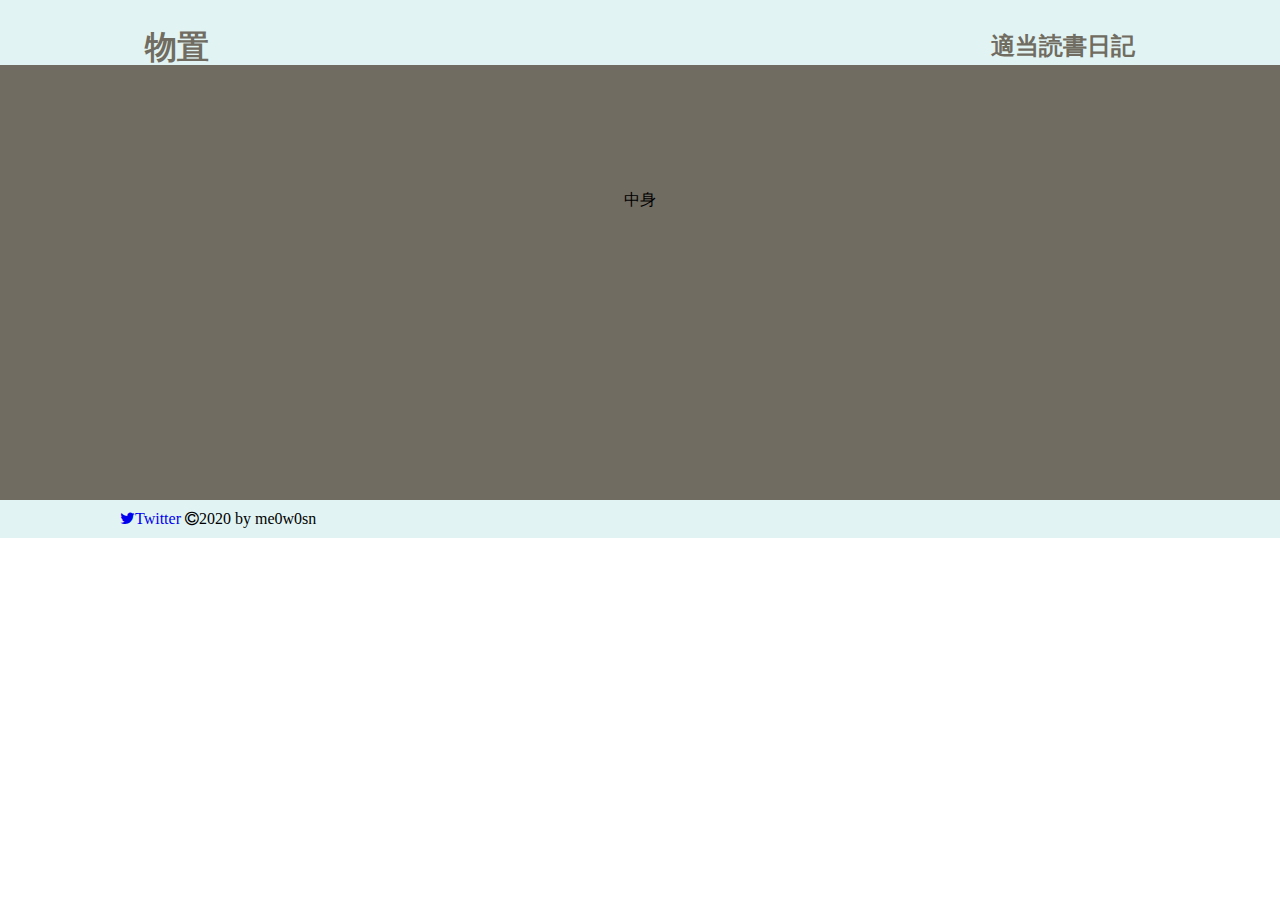
<file: index.html>
<!DOCTYPE html>
<html>
<head>
  <meta charset="utf-8">
  <meta name="viewport" content="width=device-width, initial-scale=1.0">
  <title>物置</title>
  <link href="https://maxcdn.bootstrapcdn.com/font-awesome/4.7.0/css/font-awesome.min.css" rel="stylesheet" integrity="sha384-wvfXpqpZZVQGK6TAh5PVlGOfQNHSoD2xbE+QkPxCAFlNEevoEH3Sl0sibVcOQVnN" crossorigin="anonymous">
  <link rel="stylesheet" type="text/css" href="stylesheet.css">
</head>
<body>
  <header>
    <div class="container">
      <div class="header-left">
        <h1 href="https://shimabiehon.github.io/meobird/index.html">物置</h1>
      </div>
      
      <div class="header-right">
        <h2 href="https://shimabiehon.github.io/meobird/bookdiary-index.html">適当読書日記</h2>
        <span class="fa fa-bars menu-icon"></span>
      </div>
    </div>
  </header>
  <div class="main-wrapper">
    <div class="container">
      <div class="aaa">中身</div>
    </div>

  </div>
  <footer>
    <div class="container">
        <div class="btn-wrapper">
          <a href="https://twitter.com/me0w0sn" class="btn twitter"><span class="fa fa-twitter"></span>Twitter</a>
          <a class="btn copyright"><span class="fa fa-copyright"></span>2020 by me0w0sn</a>
        </div>
    </div>
  </footer>
</body>
</html>
</file>
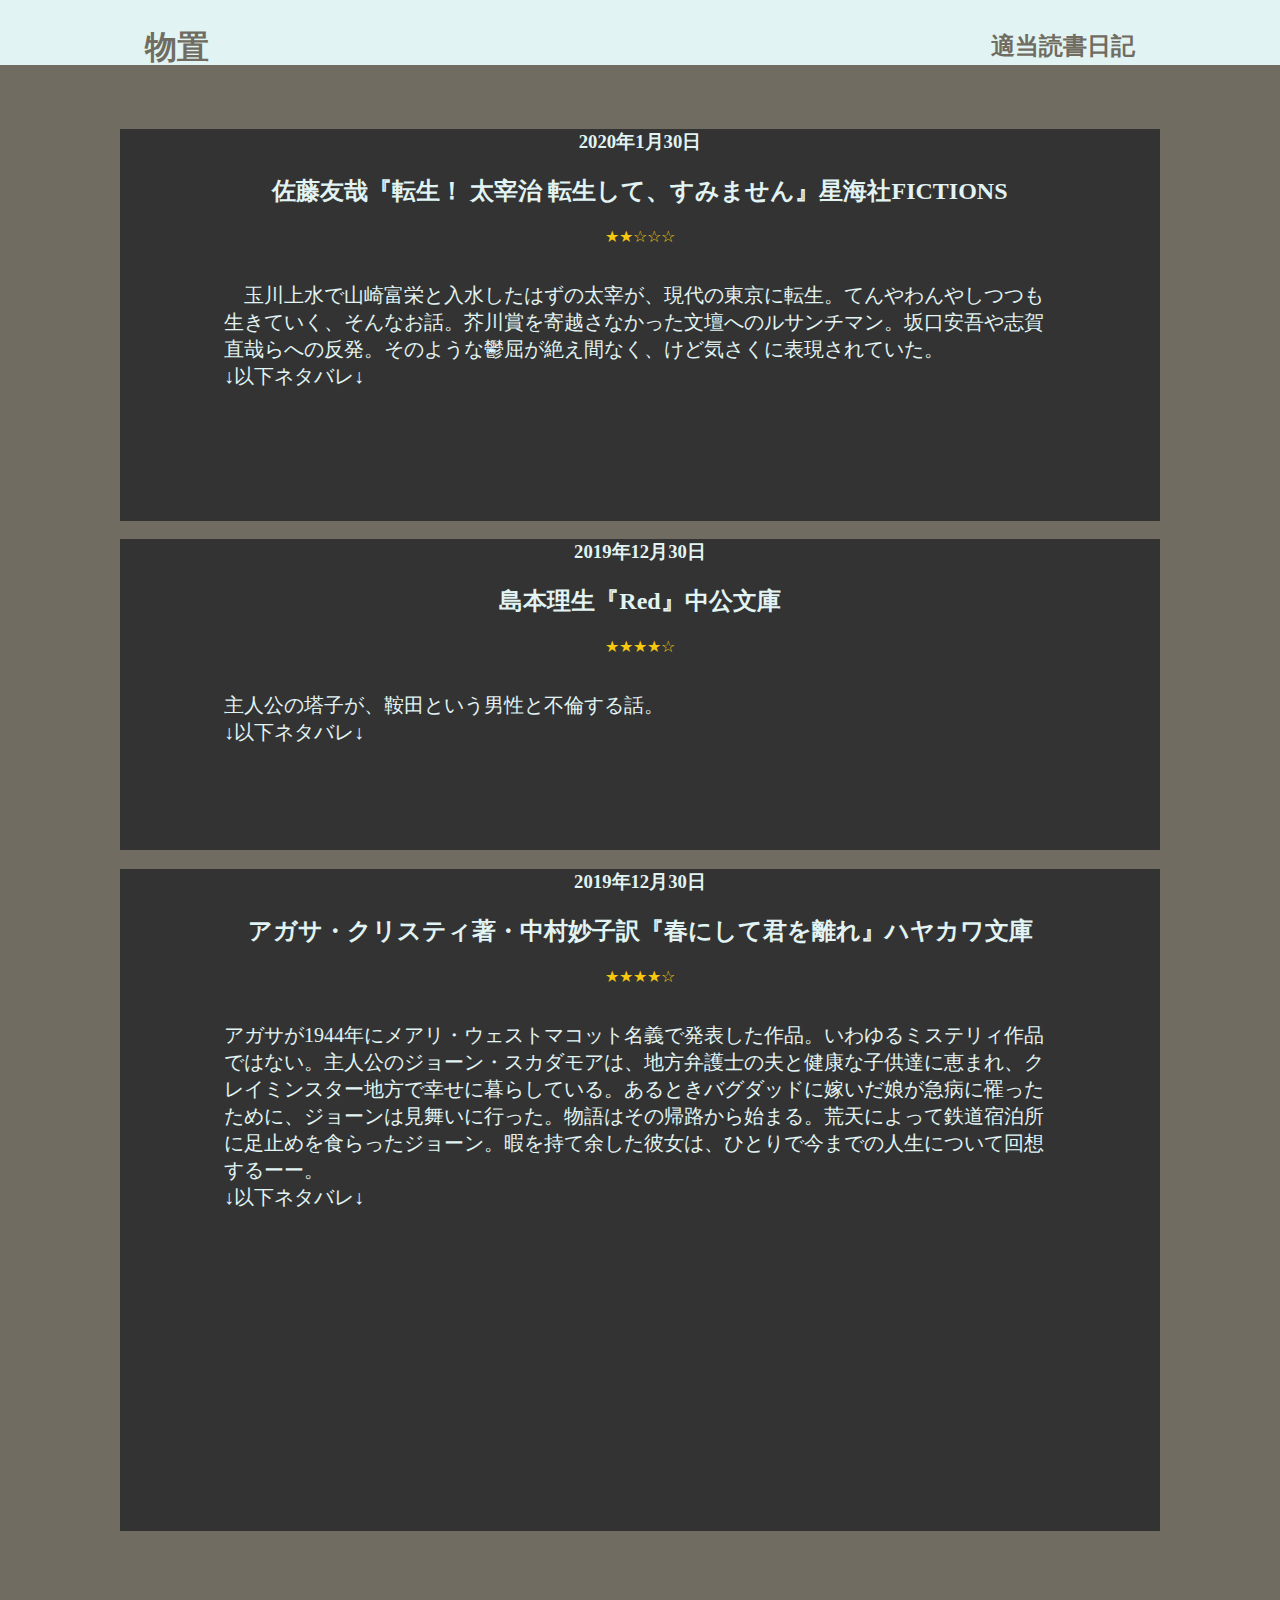
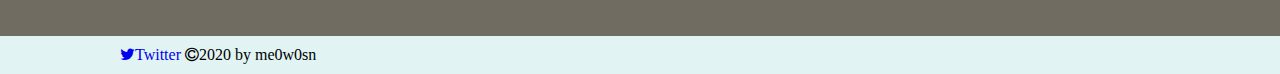
<file: bookdiary-index.html>
<!DOCTYPE html>
<html>
<head>
  <meta charset="utf-8">
  <meta name="viewport" content="width=device-width, initial-scale=1.0">
  <title>物置</title>
  <link href="https://maxcdn.bootstrapcdn.com/font-awesome/4.7.0/css/font-awesome.min.css" rel="stylesheet" integrity="sha384-wvfXpqpZZVQGK6TAh5PVlGOfQNHSoD2xbE+QkPxCAFlNEevoEH3Sl0sibVcOQVnN" crossorigin="anonymous">
  <link rel="stylesheet" type="text/css" href="stylesheet.css">
</head>
<body>
  <header>
    <div class="container">
      <div class="header-left">
        <h1 href="https://shimabiehon.github.io/meobird/index.html">物置</h1>
      </div>
      
      <div class="header-right">
        <h2 href="https://shimabiehon.github.io/meobird/bookdiary-index.html">適当読書日記</h2>
        <span class="fa fa-bars menu-icon"></span>
      </div>
    </div>
  </header>
  <div class="book-main-wrapper">
    <div class="container">
      <div class="reviews">
        
        <div class="review">
          <div class="date"><h3>2020年1月30日</h3></div>
          <div class="book-title"><h2>佐藤友哉『転生！ 太宰治 転生して、すみません』星海社FICTIONS</h2></div>
          <p class="star">★★☆☆☆</p>
          <div class="book-review">
            <p class="ok">　玉川上水で山崎富栄と入水したはずの太宰が、現代の東京に転生。てんやわんやしつつも生きていく、そんなお話。芥川賞を寄越さなかった文壇へのルサンチマン。坂口安吾や志賀直哉らへの反発。そのような鬱屈が絶え間なく、けど気さくに表現されていた。<br>↓以下ネタバレ↓</p>
            <p class="ng">　話の後半で太宰は、地下アイドル・ののたんを芥川賞作家に仕立て上げようとする。太宰が指導した後、劇的に変化したののたんのブログが面白かった。それから、作品のあとがきが良い意味でひどかった。全体を通して作者の中2病が炸裂していた。</p>
          </div>
        </div>
        <div class="review">
          <div class="date"><h3>2019年12月30日</h3></div>
          <div class="book-title"><h2>島本理生『Red』中公文庫</h2></div>
          <p class="star">★★★★☆</p>
          <div class="book-review">
            <p class="ok">主人公の塔子が、鞍田という男性と不倫する話。<br>↓以下ネタバレ↓</p>
            <p class="ng">同僚・小鷹にもホイホイついていったあたり、遊び足りなかったのかな〜と邪推した。<br>　登場人物がみんな憎めない感じなので、みんな幸せになってほしいと思えた。</p>
          </div>
        </div>
        <div class="review">
          <div class="date"><h3>2019年12月30日</h3></div>
          <div class="book-title"><h2>アガサ・クリスティ著・中村妙子訳『春にして君を離れ』ハヤカワ文庫</h2></div>
          <p class="star">★★★★☆</p>
          <div class="book-review">
            <p class="ok">アガサが1944年にメアリ・ウェストマコット名義で発表した作品。いわゆるミステリィ作品ではない。主人公のジョーン・スカダモアは、地方弁護士の夫と健康な子供達に恵まれ、クレイミンスター地方で幸せに暮らしている。あるときバグダッドに嫁いだ娘が急病に罹ったために、ジョーンは見舞いに行った。物語はその帰路から始まる。荒天によって鉄道宿泊所に足止めを食らったジョーン。暇を持て余した彼女は、ひとりで今までの人生について回想するーー。<br>
            ↓以下ネタバレ↓</p>
            <p class="ng">　ジョーンは、自分に都合の良いことしか見たくない人である。夫のロドニーが、弁護士を辞めて農場を経営したいのだ、と言った時に、よく話を聞きもせずに一蹴した。彼女はその時のことを、良いことをした、と思っている。また、レスリー・シャーストンという女性とロドニーが、深い仲にあったことを薄々察知しながらも、そんなはずはないと目を背けてしまう。今まで、自分は相手のことを何一つ理解してこなかったのでは？　過去を思い返すごとにジョーンは疑念を膨らませていく。<br>　だがロドニーも奇妙である。ジョーンと離れてでも農場を経営することは選ばなかった。旅から帰ったジョーンを、ロドニーは「かわいそうなジョーン」といって迎える。ジョーンも、旅で得たはずの洞察を失ってしまう。彼らはこれからもこの"安定した関係"を続けていくだろう。４人の子供達が、一番被害を受けているように見えた。</p>
          </div>
        </div>
        <div class="clear"></div>
      </div>
    </div>

  </div>
  <footer>
    <div class="container">
        <div class="btn-wrapper">
          <a href="https://twitter.com/me0w0sn" class="btn twitter"><span class="fa fa-twitter"></span>Twitter</a>
          <a class="btn copyright"><span class="fa fa-copyright"></span>2020 by me0w0sn</a>
        </div>
    </div>
  </footer>
</body>
</html>
</file>
<file: stylesheet.css>
* {
  box-sizing: border-box;
}

body {
  margin: 0;
  font-family: "Hiragino Kaku Gothic ProN";
}

a {
  text-decoration: none;
}

.container {
  max-width: 1070px;/* 画面幅が1070pxを越えるときは幅1070pxとして扱う */
  width: 100%;
  padding: 10px 15px;
  margin: 0 auto;
}

header {
  height: 65px;
  width: 100%;
  background-color: #e1f4f3;/* かなり黒っぽい */
  /*opacity: 0.5;*/
  position :fixed;
  top: 0;
  z-index: 10;
}


.header-left h1 {
  line-height: 32.5px;
  padding: 0 25px;
  color: #706c61;
  float:right;
  display: block;
}

.header-left {
  float: left;
}

.header-right {
  float: right;
}

.header-right h2 {
  line-height: 32.5px;
  padding: 0 25px;
  color: #706c61;
  display: block;
  float: left;
}
.fa-bars{
  display: none;
}

.main-wrapper{
  padding: 180px 0 100px 0;
  height: 500px;
  padding-bottom: 80px;
  padding-left: 5%;
  padding-right: 5%;
  background-color: #706c61;
  text-align: center;
}
.aaa{
  height:100px;
}

footer {
  /*
  padding-top: 30px;
  padding-bottom: 20px;*/
  background-color: #e1f4f3;
}


@media all and (max-width: 1000px) {

  footer {
    text-align: center;
  }
}

@media all and (max-width: 750px) {
    .header-right a {
    display: none;
  }
  .fa-bars{
    display: block;
  }

}

@media all and (max-width: 670px) {
  .header-right a {
    display: none;
  }
  .fa-bars{
    display: block;
  }

  
}


/* book-diary用 */
/* #e1f4f3 #706c61 */
.book-main-wrapper {
  padding-top: 100px;
  padding-bottom: 80px;
  padding-left: 5%;
  padding-right: 5%;
  background-color: #706c61;
  text-align: center;

}

.clear{
 clear:center;
  }
.reviews{
  background-color: none;
}
.review{
  margin: 15px 0;
  background-color: #333;
  float:center;
}
.date{
  color: #e1f4f3;
}
.book-title{
  color: #e1f4f3;
}
.star{
  color: #f6c90e;
}
.book-review {
  width: 80%;
  display: inline-block;
  margin-bottom: 10px;
  font-size: 20px;
  text-align: left
}
.book-review .ok{
  color: #e1f4f3;
}
.book-review .ng{
  color: #333;
}
</file>
